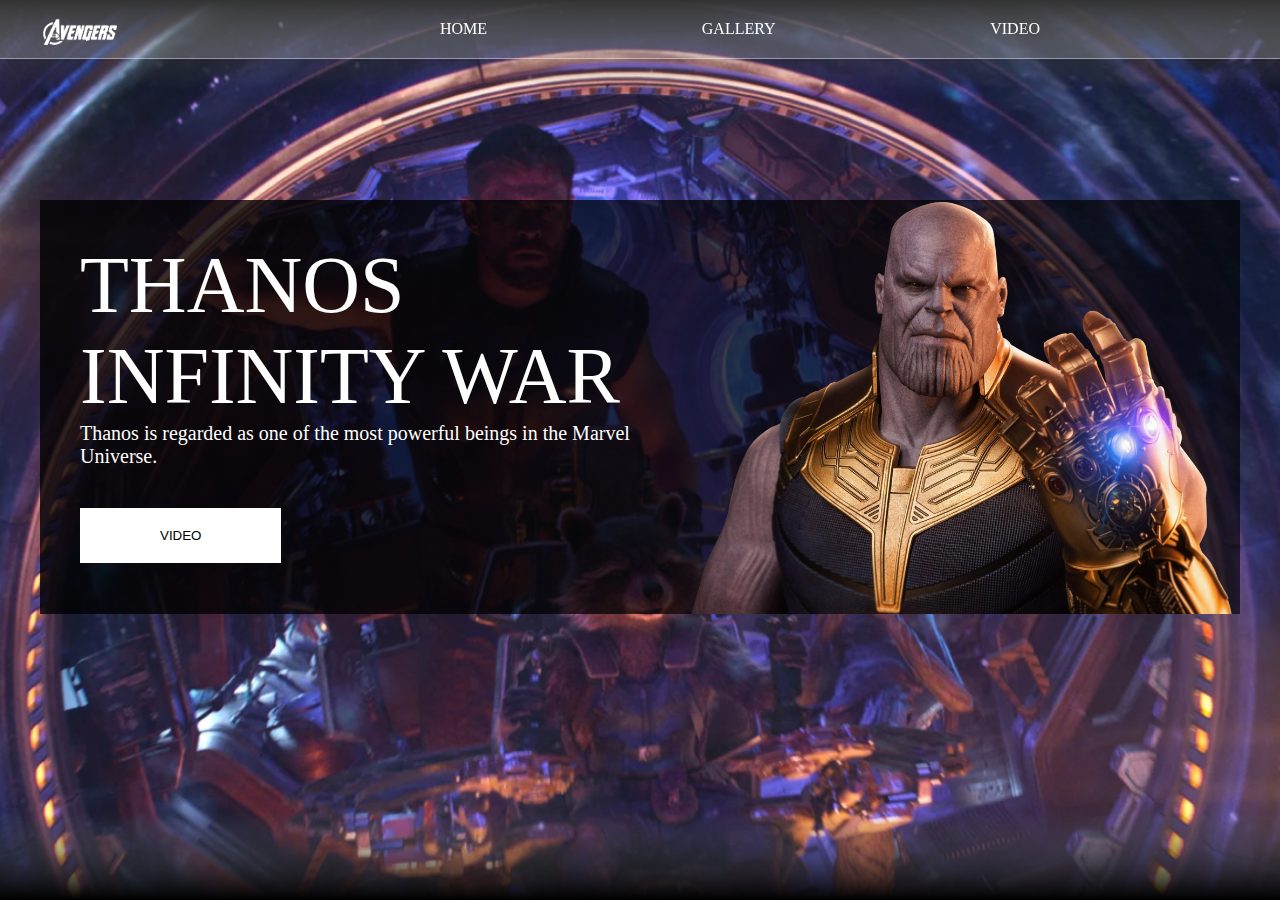
<file: web-template/index.html>
<!DOCTYPE html>
<html lang="en">
<head>
    <meta charset="UTF-8">
    <meta name="viewport" content="width=device-width, initial-scale=1.0">
    <title>Avengers</title>
    <link rel="stylesheet" href="css/style.css">
    
</head>
<body>
    <header>
        <div class="head">
            <img class="logo" src="images/logo.png" alt="">
            <nav>
                <a href="index.html">HOME</a>
                <a href="gallery.html">GALLERY</a>
                <a href="trailer.html">VIDEO</a>

            </nav>
        </div>
    </header>
    <main>
        <section class="thanos">
            <div class="content">
                <div class="title">
                    <h1>THANOS <br>INFINITY WAR</h1>
                    <div class="text">Thanos is regarded as one of the most powerful beings in the Marvel Universe.</div>
                    <a href="trailer.html"><button>VIDEO</button></a>
                </div>
                <img src="images/thanos.png" width="550" alt="">
            </div>
        </section>
    </main>
</body>
</html>
</file>
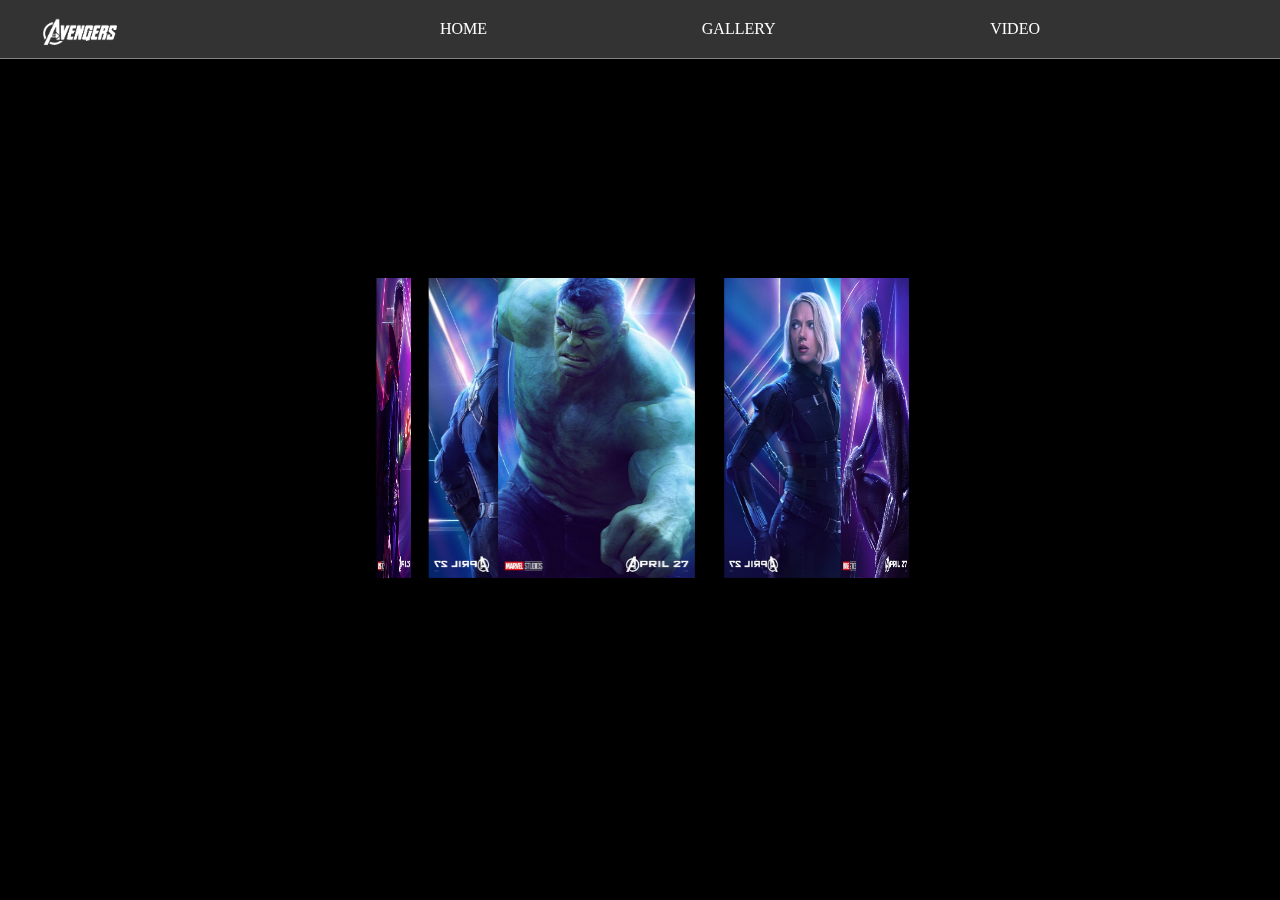
<file: web-template/gallery.html>
<!DOCTYPE html>
<html lang="en">
<head>
    <meta charset="UTF-8">
    <meta name="viewport" content="width=device-width, initial-scale=1.0">
    <title>Avengers</title>
    <link rel="stylesheet" href="css/style.css">
    <link rel="stylesheet" href="css/gallery.css">
</head>
<body>
    <header>
        <div class="head">
            <img class="logo" src="images/logo.png" alt="">
            <nav>
                <a href="index.html">HOME</a>
                <a href="gallery.html">GALLERY</a>
                <a href="trailer.html">VIDEO</a>

            </nav>
        </div>
    </header>
    <main>
        <div class="box">
            <span style="--i:1;"><img src="images/gallery/black-panther.avif"></span>
            <span style="--i:2;"><img src="images/gallery/black-widiw.avif"></span>
            <span style="--i:3;"><img src="images/gallery/captain-america.avif"></span>
            <span style="--i:4;"><img src="images/gallery/dr-strange.avif"></span>
            <span style="--i:5;"><img src="images/gallery/hulk.avif"></span>
        </div>
    </main>
</body>
</html>
</file>
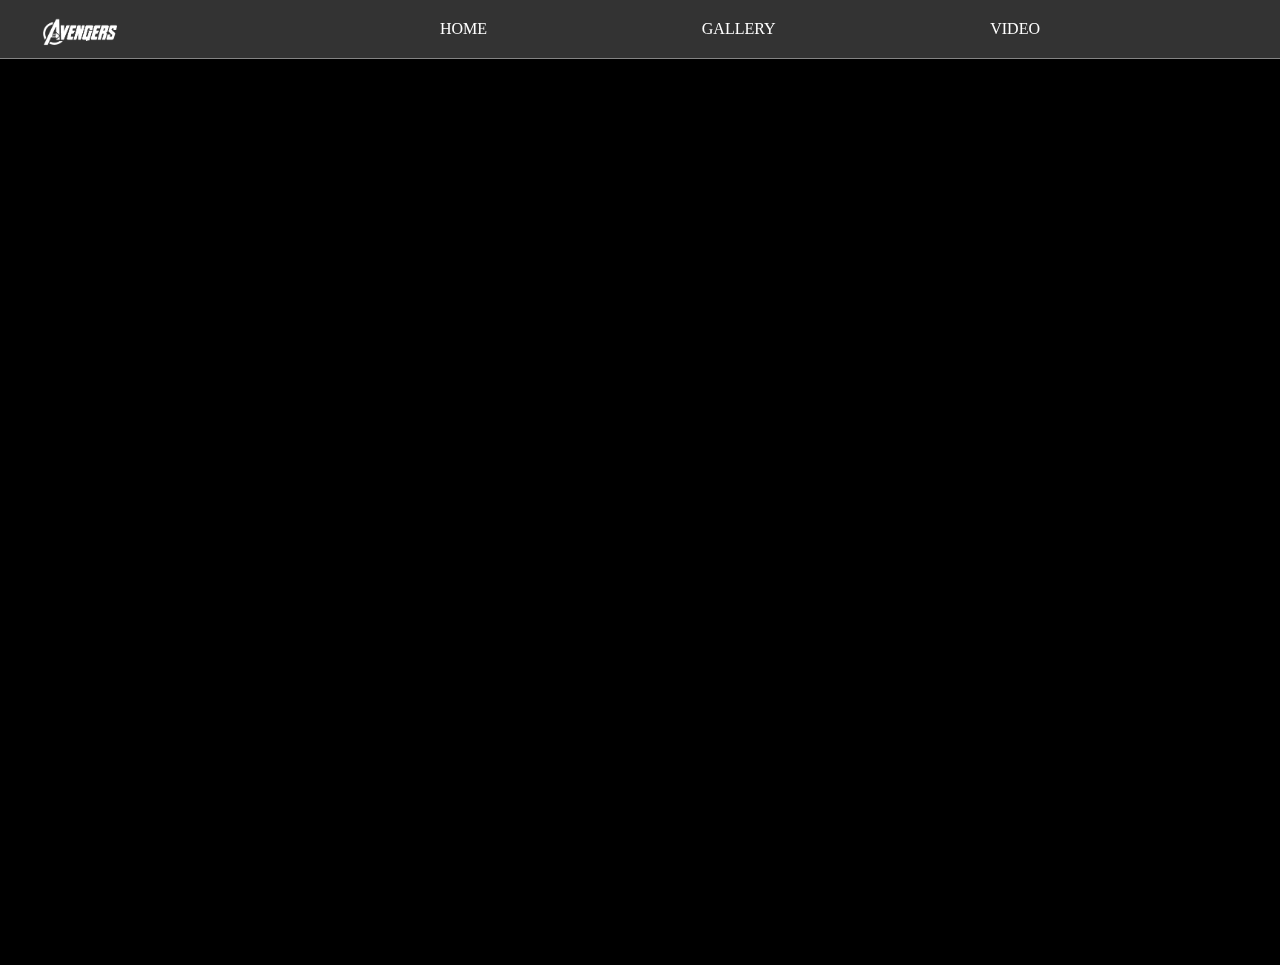
<file: web-template/trailer.html>
<!DOCTYPE html>
<html lang="en">
<head>
    <meta charset="UTF-8">
    <meta name="viewport" content="width=device-width, initial-scale=1.0">
    <title>Avengers</title>
    <link rel="stylesheet" href="css/style.css">
    
</head>
<body>
    <header>
        <div class="head">
            <img class="logo" src="images/logo.png" alt="">
            <nav>
                <a href="index.html">HOME</a>
                <a href="gallery.html">GALLERY</a>
                <a href="trailer.html">VIDEO</a>

            </nav>
        </div>
    </header>
    <main>
        <div class="video"> <iframe width="1109" height="480" src="https://www.youtube.com/embed/8gcRTMr-rlg" title="Avengers Endgame Final Battle Scene 4K 60fps &#39;Avengers Assemble&#39;" frameborder="0" allow="accelerometer; autoplay; clipboard-write; encrypted-media; gyroscope; picture-in-picture; web-share" referrerpolicy="strict-origin-when-cross-origin" allowfullscreen></iframe>

        </div>
    </main>
</body>
</html>
</file>
<file: web-template/css/style.css>
html {
    background-color: black;
}

body {
    width: 100%;
    margin: 0 auto;
    color: white;
}
header {
    width: 100%;
    padding: 20px;
    box-sizing: border-box;
    position: fixed;
    top: 0;
    background-color: rgba(255, 255, 255, 0.2);
    border-bottom: 1px solid rgba(255, 255, 255, 0.4);
    z-index: 11;

}
.head {
    width: 1440px;
    margin: 0 auto;
    position: relative;

}
nav {
    width: 600px;
    display: flex;
    margin: 0 auto;
    justify-content: space-between;
}

a {
    color: white;
    text-decoration: none;
}

.logo {
    width: 80px;
    position: absolute;
    top: -5px;
    left: 20px;
}

section {
    width: 1440px;
}

.thanos {
    width: 100%;
    height: 100vh;
    background-image: url(../images/thor-wall.png);
    background-repeat: no-repeat;
    background-size: cover;
    padding-top: 200px;
    box-sizing: border-box;
    margin: 0 auto;
}

.content {
    width: 1200px;
    margin: 0 auto;
    display: flex;
    justify-content: center;
    background: linear-gradient(to right, #000000cb, #000000a7);
}

.title {
    padding: 40px 0 0 40px;
}

h1 {
    font-size: 80px;
    font-weight: 100;
    margin: 0;

}

.text {
    font-size: 20px;
}

button{
    padding: 20px 80px;
    background-color: white;
    border: 0;
    margin-top: 40px;
    cursor: pointer;
}
 
.video {
    margin: 60.5px auto;
}

iframe {
    width: 100%;
    height: calc(100vh - 60.5px);
}
</file>
<file: web-template/css/gallery.css>
* {
    margin: 0;
    padding: 0;
    box-sizing: border-box;
}

main {
    display: flex;
    justify-content: center;
    align-items: center;
    min-height: 95vh;
}

.box {
    position: relative;
    width: 200px;
    height: 300px;
    transform-style: preserve-3d;
    animation: animate 20s linear infinite;
}
@keyframes animate {
    0% {
        transform: perspective(1000px) rotateY(0deg);
    }
    100% {
        transform: perspective(1000px) rotateY(360deg);
    }
}

.box span {
    position: absolute;
    top: 0;
    left: 0;
    width: 100%;
    height: 100%;
    transform-origin: center;
    transform-style: preserve-3d;
    transform: rotateY(calc(var(--i) * 70deg)) translateZ(250px);
}

.box span img {
    position: absolute;
    top: 0;
    left: 0;
    width: 100%;
    height: 100%;
    object-fit: cover;
}
</file>
